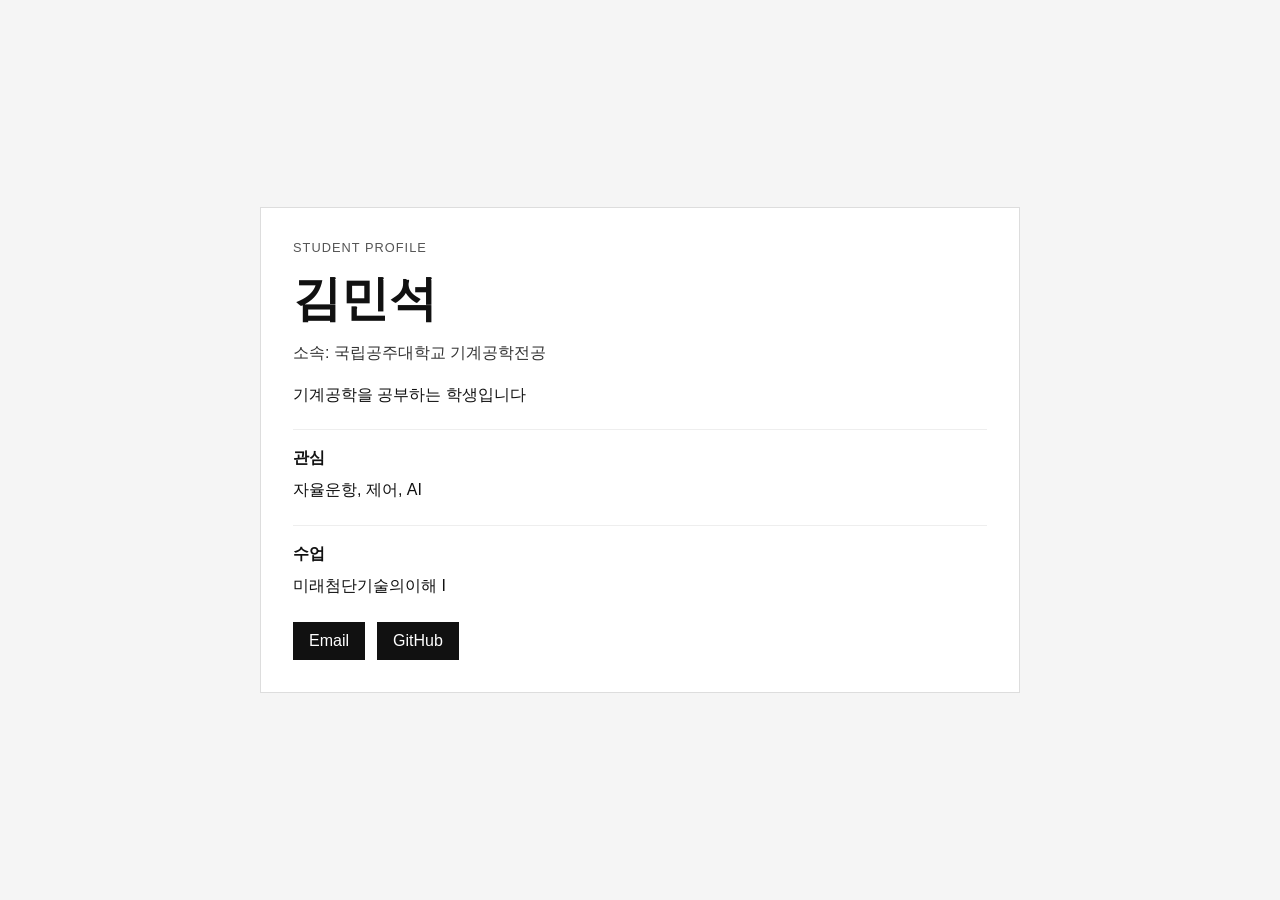
<file: index.html>
<!DOCTYPE html>
<html lang="ko">
  <head>
    <meta charset="UTF-8" />
    <meta name="viewport" content="width=device-width, initial-scale=1.0" />
    <title>김민석 | 소개페이지</title>
    <meta
      name="description"
      content="김민석의 간단한 자기소개 페이지입니다."
    />
    <style>
      * {
        box-sizing: border-box;
      }

      body {
        margin: 0;
        font-family: Arial, Helvetica, sans-serif;
        background: #f5f5f5;
        color: #111;
      }

      .page {
        min-height: 100vh;
        display: flex;
        align-items: center;
        justify-content: center;
        padding: 32px 20px;
      }

      .card {
        width: min(760px, 100%);
        background: #fff;
        border: 1px solid #ddd;
        padding: 32px;
      }

      .eyebrow {
        margin: 0 0 12px;
        font-size: 0.8rem;
        letter-spacing: 0.08em;
        text-transform: uppercase;
        color: #555;
      }

      h1 {
        margin: 0;
        font-size: clamp(2rem, 4vw, 3rem);
      }

      .affiliation,
      .intro,
      .info-block p,
      .contact a {
        font-size: 1rem;
      }

      .affiliation {
        margin-top: 12px;
        color: #333;
      }

      .intro {
        margin-top: 18px;
        line-height: 1.6;
      }

      .info-block {
        margin-top: 22px;
        padding-top: 18px;
        border-top: 1px solid #eee;
      }

      .info-block h2 {
        margin: 0 0 8px;
        font-size: 1rem;
      }

      .info-block p {
        margin: 0;
        line-height: 1.6;
      }

      .contact {
        margin-top: 24px;
        display: flex;
        flex-wrap: wrap;
        gap: 12px;
      }

      .contact a {
        display: inline-block;
        padding: 10px 16px;
        background: #111;
        color: #fff;
        text-decoration: none;
      }

      .contact a:hover {
        background: #333;
      }

      @media (max-width: 640px) {
        .card {
          padding: 24px 20px;
        }

        .contact {
          flex-direction: column;
        }

        .contact a {
          text-align: center;
        }
      }
    </style>
  </head>
  <body>
    <main class="page">
      <section class="card">
        <p class="eyebrow">Student Profile</p>
        <h1>김민석</h1>

        <p class="affiliation">
          소속: 국립공주대학교 기계공학전공
        </p>

        <p class="intro">
          기계공학을 공부하는 학생입니다
        </p>

        <div class="info-block">
          <h2>관심</h2>
          <p>자율운항, 제어, AI</p>
        </div>

        <div class="info-block">
          <h2>수업</h2>
          <p>미래첨단기술의이해 I</p>
        </div>

        <div class="contact">
          <a href="mailto:kmseok1229@gmail.com">Email</a>
          <a href="https://github.com/your-github" target="_blank" rel="noreferrer">GitHub</a>
        </div>
      </section>
    </main>
  </body>
</html>
</file>
